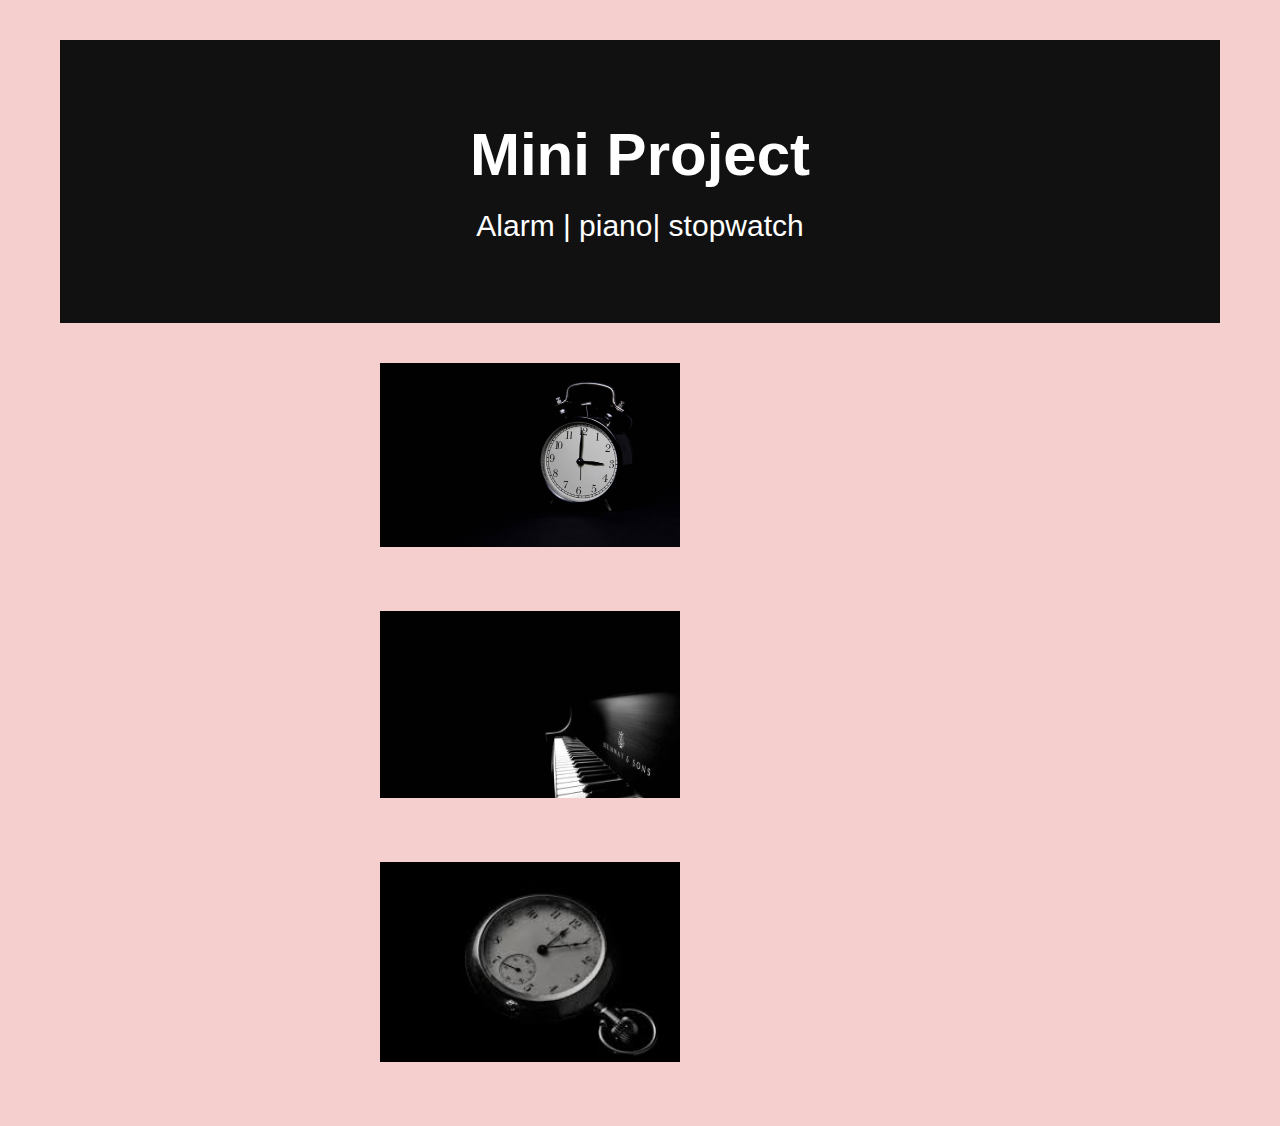
<file: index.html>
<!DOCTYPE html>
<html lang="en">
<head>
    <meta charset="UTF-8">
    <meta http-equiv="X-UA-Compatible" content="IE=edge">
    <meta name="viewport" content="width=device-width, initial-scale=1.0">
    <link rel="stylesheet" href="style.css" class="style css">
    <title>Miniproject</title>
</head>
<body>
    <div class="header">
        <h1> Mini Project</h1>
        <p>Alarm | piano| stopwatch</p>
      </div>
      <div class="container"><a href="./alarm clock/index.html" class="link">
        <img src="a.jpg" alt="Snow" >
        </a>
      </div>
      <div class="container"><a href="./piano/index.html" class="link">
        <img src="p.jpg" alt="Snow" ></a>
      </div>
      <div class="container"><a href="./STOPWATCH/index.html" class="link">
        <img src="s.jpg" alt="Snow"></a>
      </div>
  </div>       
</body>
</html>
</file>
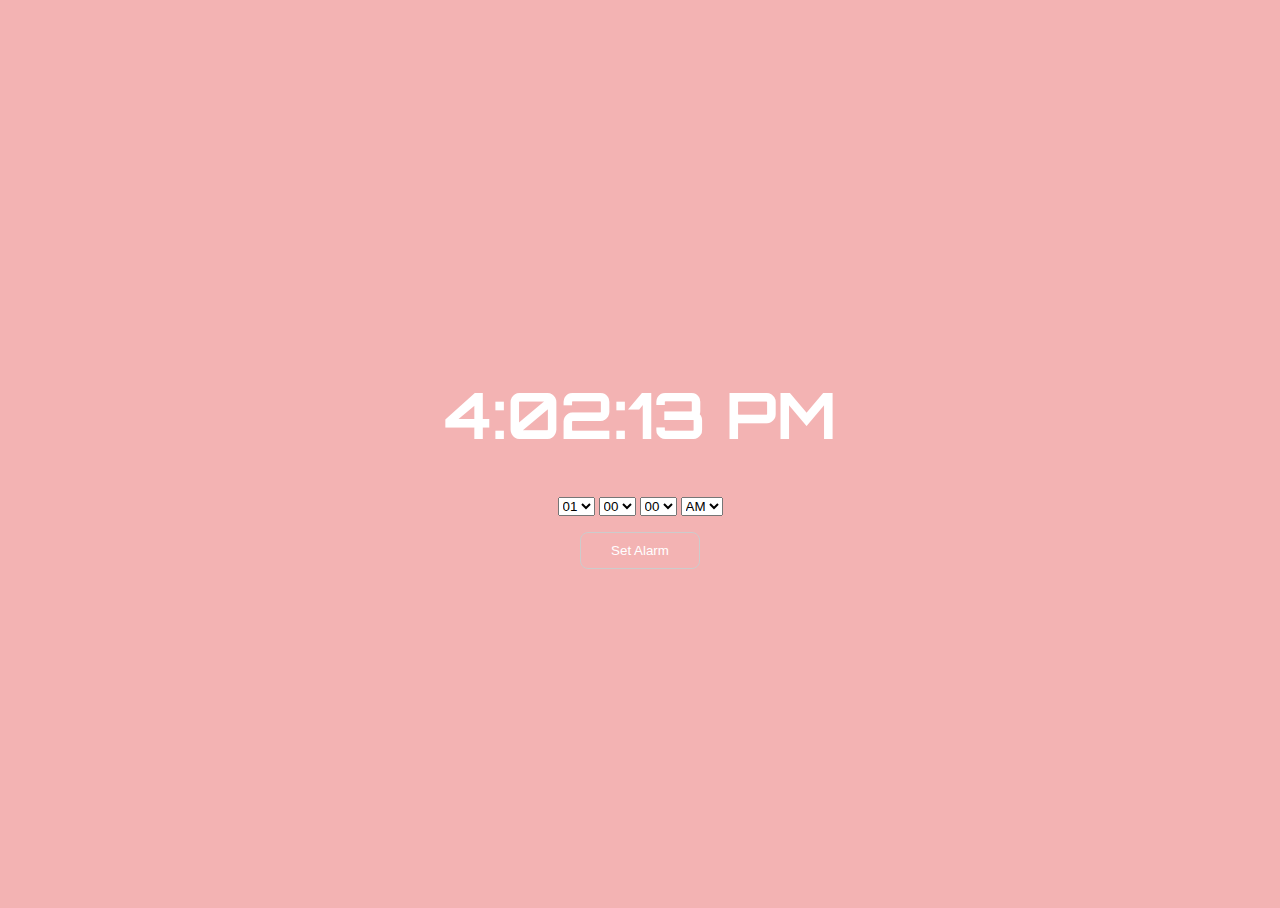
<file: alarm clock/index.html>
<!DOCTYPE html>
<html lang="en">
<head>
    <meta charset="UTF-8">
    <meta http-equiv="X-UA-Compatible" content="IE=edge">
    <meta name="viewport" content="width=device-width, initial-scale=1.0">
    <link href="https://fonts.googleapis.com/css?family=Orbitron" rel="stylesheet">
    <style>
        html, body {
    height: 100%;
  }
  
  /* background */
  body {
    background: rgb(243, 179, 179);
    text-align: center;
  }
  /* header */
  h1 {
    font-family: 'Orbitron', sans-serif;
    font-size: 4em;
    color: #fff;
  }
  
  /* buttons */
  button {
    cursor: pointer;
    margin: 0 5px;
    padding: 10px 30px;
    background: transparent;
    border: 1px solid #ccc;
    border-radius: 8px;
    outline: 0;
    color: #fff;
    transition: all ease 300ms;
  }
  button:hover {
    color: #333;
    background: #fff;
  }
  
  .table {
    display: table;
    width: 100%;
    height: 100%;
  }
  .cell {
    display: table-cell;
    vertical-align: middle;
    cursor: default;
  }
  

  .hide {
    display: none;
  }

    </style>
    <title>Document</title>
</head>
<body>
    <div class="table">
        <div class="cell">
          <h1 id="clock" class="clock"></h1>
          
          <select id="hours"></select>
          <select id="minutes"></select>
          <select id="seconds"></select>
          <select id="ampm">
            <option value="AM">AM</option>
            <option value="PM">PM</option>
          </select>
          
          <p>
            <button id="snooze" class="hide">Snooze</button>
            <button id="startstop">Set Alarm</button>
          </p>
        </div>
      </div>
      <script>
      
var time, alarm, currentH, currentM,
    activeAlarm = false,
    sound = new Audio("https://freesound.org/data/previews/316/316847_4939433-lq.mp3");

sound.loop = true;

// define a function to display the current time
function displayTime() {
  var now = new Date();
  time = now.toLocaleTimeString();
  clock.textContent = time;
  // time = "1:00:00 AM";
  // watch for alarm
  if (time === alarm) {
    sound.play();
    
    // show snooze button
    snooze.className = "";
  }
  setTimeout(displayTime, 1000);
}
displayTime();

// add option values relative towards time
function addMinSecVals(id) {
  var select = id;
  var min = 59;
  
  for (i = 0; i <= min; i++) {
    // defined as new Option(text, value)
    select.options[select.options.length] = new Option(i < 10 ? "0" + i : i, i < 10 ? "0" + i : i);
  }
}
function addHours(id) {
  var select = id;
  var hour = 12;
  
  for (i = 1; i <= hour; i++) {
    // defined as new Option(text, value)
    select.options[select.options.length] = new Option(i < 10 ? "0" + i : i, i);
  }
}
addMinSecVals(minutes);
addMinSecVals(seconds);
addHours(hours);

// set and clear alarm
startstop.onclick = function() {
  // set the alarm
  if (activeAlarm === false) {
    hours.disabled = true;
    minutes.disabled = true;
    seconds.disabled = true;
    ampm.disabled = true;
    
    alarm = hours.value + ":" + minutes.value + ":" + seconds.value + " " + ampm.value;
    this.textContent = "Clear Alarm";
    activeAlarm = true;
  } else {
    // clear the alarm
    hours.disabled = false;
    minutes.disabled = false;
    seconds.disabled = false;
    ampm.disabled = false;
    
    sound.pause();
    alarm = "00:00:00 AM";
    this.textContent = "Set Alarm";
    
    // hide snooze button
    snooze.className = "hide";
    activeAlarm = false;
  }
};

// snooze for 5 minutes
snooze.onclick = function() {
  if (activeAlarm === true) {
    // grab the current hour and minute
    currentH = time.substr(0, time.length - 9);
    currentM = time.substr(currentH.length + 1, time.length - 8);
    
    if (currentM >= "55") {
      minutes.value = "00";
      hours.value = parseInt(currentH) + 1;
    } else {
      if (parseInt(currentM) + 5 <= 9) {
        minutes.value = "0" + parseInt(currentM + 5);
      } else {
        minutes.value = parseInt(currentM) + 5;
      }
    }
    
    // hide snooze button
    snooze.className = "hide";
    
    // now reset alarm
    startstop.click();
    startstop.click();
  } else {
    return false;
  }
}
      </script>
</body>
</html>
</file>
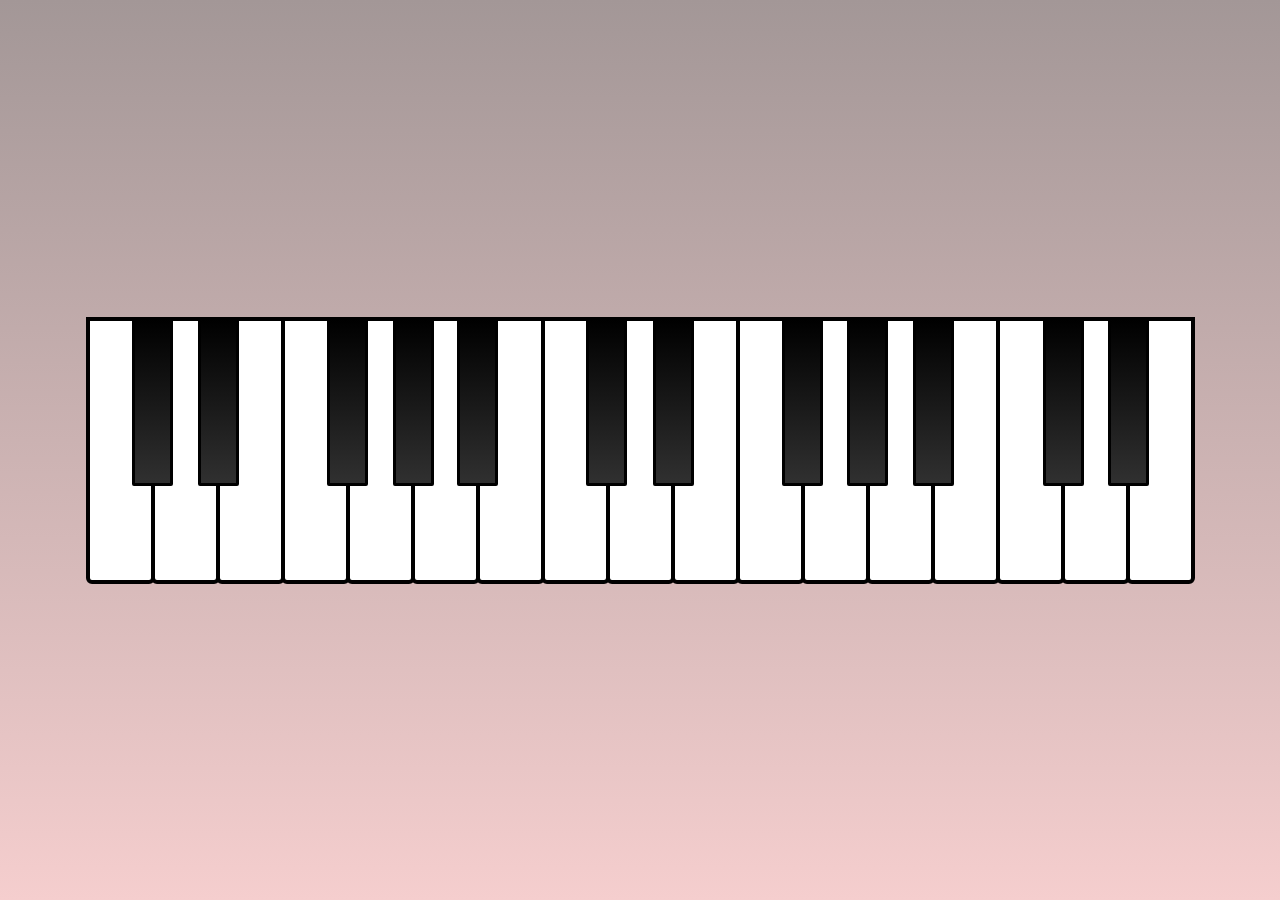
<file: piano/index.html>
<!doctype html>
<html>

<head>
  <title>Piano | Jayzz </title>
  <link rel="stylesheet" href="style.css" type="text/css">
</head>

<body>
  <div class="piano">
    <button class="white-key C3-key"></button>
    <button class="black-key Db3-key"></button>
    <button class="white-key D3-key"></button>
    <button class="black-key Eb3-key"></button>
    <button class="white-key E3-key"></button>
    <button class="white-key F3-key"></button>
    <button class="black-key Gb3-key"></button>
    <button class="white-key G3-key"></button>
    <button class="black-key Ab3-key"></button>
    <button class="white-key A3-key"></button>
    <button class="black-key Bb3-key"></button>
    <button class="white-key B3-key"></button>
    <button class="white-key C4-key"></button>
    <button class="black-key Db4-key"></button>
    <button class="white-key D4-key"></button>
    <button class="black-key Eb4-key"></button>
    <button class="white-key E4-key"></button>
    <button class="white-key F4-key"></button>
    <button class="black-key Gb4-key"></button>
    <button class="white-key G4-key"></button>
    <button class="black-key Ab4-key"></button>
    <button class="white-key A4-key"></button>
    <button class="black-key Bb4-key"></button>
    <button class="white-key B4-key"></button>
    <button class="white-key C5-key"></button>
    <button class="black-key Db5-key"></button>
    <button class="white-key D5-key"></button>
    <button class="black-key Eb5-key"></button>
    <button class="white-key E5-key"></button>
  </div>

  <script>
      const C3 = new Audio("sounds/C3.mp3");
const Db3 = new Audio("sounds/Db3.mp3");
const D3 = new Audio("sounds/D3.mp3");
const Eb3 = new Audio("sounds/Eb3.mp3");
const E3 = new Audio("sounds/E3.mp3");
const F3 = new Audio("sounds/F3.mp3");
const Gb3 = new Audio("sounds/Gb3.mp3");
const G3 = new Audio("sounds/G3.mp3");
const Ab3 = new Audio("sounds/Ab3.mp3");
const A3 = new Audio("sounds/A3.mp3");
const Bb3 = new Audio("sounds/Bb3.mp3");
const B3 = new Audio("sounds/B3.mp3");
const C4 = new Audio("sounds/C4.mp3");
const Db4 = new Audio("sounds/Db4.mp3");
const D4 = new Audio("sounds/D4.mp3");
const Eb4 = new Audio("sounds/Eb4.mp3");
const E4 = new Audio("sounds/E4.mp3");
const F4 = new Audio("sounds/F4.mp3");
const Gb4 = new Audio("sounds/Gb4.mp3");
const G4 = new Audio("sounds/G4.mp3");
const Ab4 = new Audio("sounds/Ab4.mp3");
const A4 = new Audio("sounds/A4.mp3");
const Bb4 = new Audio("sounds/Bb4.mp3");
const B4 = new Audio("sounds/B4.mp3");
const C5 = new Audio("sounds/C5.mp3");
const Db5 = new Audio("sounds/Db5.mp3");
const D5 = new Audio("sounds/D5.mp3");
const Eb5 = new Audio("sounds/Eb5.mp3");
const E5 = new Audio("sounds/E5.mp3");

const playSound = audio => {
  const clone = audio.cloneNode();
  clone.play();
  setTimeout(() => (clone.volume = 0.8), 400);
  setTimeout(() => (clone.volume = 0.6), 800);
  setTimeout(() => (clone.volume = 0.4), 1200);
  setTimeout(() => (clone.volume = 0.2), 1600);
  setTimeout(() => (clone.volume = 0), 2000);
};
// C3
const C3Key = document.querySelector(".C3-key");
const playC3 = () => {
  playSound(C3);
  C3Key.classList.add("active");
  setTimeout(() => C3Key.classList.remove("active"), 200);
};
C3Key.addEventListener("click", playC3);

// Db3
const Db3Key = document.querySelector(".Db3-key");
const playDb3 = () => {
  playSound(Db3);
  Db3Key.classList.add("active");
  setTimeout(() => Db3Key.classList.remove("active"), 200);
};
Db3Key.addEventListener("click", playDb3);

// D3
const D3Key = document.querySelector(".D3-key");
const playD3 = () => {
  playSound(D3);
  D3Key.classList.add("active");
  setTimeout(() => D3Key.classList.remove("active"), 200);
};
D3Key.addEventListener("click", playD3);

// Eb4
const Eb3Key = document.querySelector(".Eb3-key");
const playEb3 = () => {
  playSound(Eb3);
  Eb3Key.classList.add("active");
  setTimeout(() => Eb3Key.classList.remove("active"), 200);
};
Eb3Key.addEventListener("click", playEb3);

// E4
const E3Key = document.querySelector(".E3-key");
const playE3 = () => {
  playSound(E3);
  E3Key.classList.add("active");
  setTimeout(() => E3Key.classList.remove("active"), 200);
};
E3Key.addEventListener("click", playE3);

// F4
const F3Key = document.querySelector(".F3-key");
const playF3 = () => {
  playSound(F3);
  F3Key.classList.add("active");
  setTimeout(() => F3Key.classList.remove("active"), 200);
};
F3Key.addEventListener("click", playF3);

// Gb3
const Gb3Key = document.querySelector(".Gb3-key");
const playGb3 = () => {
  playSound(Gb3);
  Gb3Key.classList.add("active");
  setTimeout(() => Gb3Key.classList.remove("active"), 200);
};
Gb3Key.addEventListener("click", playGb3);

// G3
const G3Key = document.querySelector(".G3-key");
const playG3 = () => {
  playSound(G3);
  G3Key.classList.add("active");
  setTimeout(() => G3Key.classList.remove("active"), 200);
};
G3Key.addEventListener("click", playG3);

// Ab3
const Ab3Key = document.querySelector(".Ab3-key");
const playAb3 = () => {
  playSound(Ab3);
  Ab3Key.classList.add("active");
  setTimeout(() => Ab3Key.classList.remove("active"), 200);
};
Ab3Key.addEventListener("click", playAb3);

// A3
const A3Key = document.querySelector(".A3-key");
const playA3 = () => {
  playSound(A3);
  A3Key.classList.add("active");
  setTimeout(() => A3Key.classList.remove("active"), 200);
};
A3Key.addEventListener("click", playA3);

// Bb3
const Bb3Key = document.querySelector(".Bb3-key");
const playBb3 = () => {
  playSound(Bb3);
  Bb3Key.classList.add("active");
  setTimeout(() => Bb3Key.classList.remove("active"), 200);
};
Bb3Key.addEventListener("click", playBb3);

// B3
const B3Key = document.querySelector(".B3-key");
const playB3 = () => {
  playSound(B3);
  B3Key.classList.add("active");
  setTimeout(() => B3Key.classList.remove("active"), 200);
};
B3Key.addEventListener("click", playB3);

// C4
const C4Key = document.querySelector(".C4-key");
const playC4 = () => {
  playSound(C4);
  C4Key.classList.add("active");
  setTimeout(() => C4Key.classList.remove("active"), 200);
};
C4Key.addEventListener("click", playC4);

// Db4
const Db4Key = document.querySelector(".Db4-key");
const playDb4 = () => {
  playSound(Db4);
  Db4Key.classList.add("active");
  setTimeout(() => Db4Key.classList.remove("active"), 200);
};
Db4Key.addEventListener("click", playDb4);

// D4
const D4Key = document.querySelector(".D4-key");
const playD4 = () => {
  playSound(D4);
  D4Key.classList.add("active");
  setTimeout(() => D4Key.classList.remove("active"), 200);
};
D4Key.addEventListener("click", playD4);

// Eb4
const Eb4Key = document.querySelector(".Eb4-key");
const playEb4 = () => {
  playSound(Eb4);
  Eb4Key.classList.add("active");
  setTimeout(() => Eb4Key.classList.remove("active"), 200);
};
Eb4Key.addEventListener("click", playEb4);

// E4
const E4Key = document.querySelector(".E4-key");
const playE4 = () => {
  playSound(E4);
  E4Key.classList.add("active");
  setTimeout(() => E4Key.classList.remove("active"), 200);
};
E4Key.addEventListener("click", playE4);

// F4
const F4Key = document.querySelector(".F4-key");
const playF4 = () => {
  playSound(F4);
  F4Key.classList.add("active");
  setTimeout(() => F4Key.classList.remove("active"), 200);
};
F4Key.addEventListener("click", playF4);

// Gb4
const Gb4Key = document.querySelector(".Gb4-key");
const playGb4 = () => {
  playSound(Gb4);
  Gb4Key.classList.add("active");
  setTimeout(() => Gb4Key.classList.remove("active"), 200);
};
Gb4Key.addEventListener("click", playGb4);

// G4
const G4Key = document.querySelector(".G4-key");
const playG4 = () => {
  playSound(G4);
  G4Key.classList.add("active");
  setTimeout(() => G4Key.classList.remove("active"), 200);
};
G4Key.addEventListener("click", playG4);

// Ab4
const Ab4Key = document.querySelector(".Ab4-key");
const playAb4 = () => {
  playSound(Ab4);
  Ab4Key.classList.add("active");
  setTimeout(() => Ab4Key.classList.remove("active"), 200);
};
Ab4Key.addEventListener("click", playAb4);

// A4
const A4Key = document.querySelector(".A4-key");
const playA4 = () => {
  playSound(A4);
  A4Key.classList.add("active");
  setTimeout(() => A4Key.classList.remove("active"), 200);
};
A4Key.addEventListener("click", playA4);

// Bb4
const Bb4Key = document.querySelector(".Bb4-key");
const playBb4 = () => {
  playSound(Bb4);
  Bb4Key.classList.add("active");
  setTimeout(() => Bb4Key.classList.remove("active"), 200);
};
Bb4Key.addEventListener("click", playBb4);

// B4
const B4Key = document.querySelector(".B4-key");
const playB4 = () => {
  playSound(B4);
  B4Key.classList.add("active");
  setTimeout(() => B4Key.classList.remove("active"), 200);
};
B4Key.addEventListener("click", playB4);

// C5
const C5Key = document.querySelector(".C5-key");
const playC5 = () => {
  playSound(C5);
  C5Key.classList.add("active");
  setTimeout(() => C5Key.classList.remove("active"), 200);
};
C5Key.addEventListener("click", playC5);

// Db5
const Db5Key = document.querySelector(".Db5-key");
const playDb5 = () => {
  playSound(Db5);
  Db5Key.classList.add("active");
  setTimeout(() => Db5Key.classList.remove("active"), 200);
};
Db5Key.addEventListener("click", playDb5);

// D5
const D5Key = document.querySelector(".D5-key");
const playD5 = () => {
  playSound(D5);
  D5Key.classList.add("active");
  setTimeout(() => D5Key.classList.remove("active"), 200);
};
D5Key.addEventListener("click", playD5);

// Eb5
const Eb5Key = document.querySelector(".Eb5-key");
const playEb5 = () => {
  playSound(Eb5);
  Eb5Key.classList.add("active");
  setTimeout(() => Eb5Key.classList.remove("active"), 200);
};
Eb5Key.addEventListener("click", playEb5);

// E5
const E5Key = document.querySelector(".E5-key");
const playE5 = () => {
  playSound(E5);
  E5Key.classList.add("active");
  setTimeout(() => E5Key.classList.remove("active"), 200);
};
E5Key.addEventListener("click", playE5);

window.addEventListener("keydown", ({ keyCode }) => {
    // Press Z
    if (keyCode === 90) return playC3();

    // Press S
    if (keyCode === 83) return playDb3();
  
    // Press X
    if (keyCode === 88) return playD3();
  
    // Press D
    if (keyCode === 68) return playEb3();
  
    // Press `
    if (keyCode === 192) return playE3();
  
    // Press TAB
    if (keyCode === 9) return playF3();
  
    // Press 1
    if (keyCode === 49) return playGb3();
  
    // Press Q
    if (keyCode === 81) return playG3();
  
    // Press 2
    if (keyCode === 50) return playAb3();
  
    // Press W
    if (keyCode === 87) return playA3();
  
    // Press 3
    if (keyCode === 51) return playBb3();
  
    // Press E
    if (keyCode === 69) return playB3();

  // Press R
  if (keyCode === 82) return playC4();

  // Press 5
  if (keyCode === 53) return playDb4();

  // Press T
  if (keyCode === 84) return playD4();

  // Press 6
  if (keyCode === 54) return playEb4();

  // Press Y
  if (keyCode === 89) return playE4();

  // Press U
  if (keyCode === 85) return playF4();

  // Press 8
  if (keyCode === 56) return playGb4();

  // Press I
  if (keyCode === 73) return playG4();

  // Press 9
  if (keyCode === 57) return playAb4();

  // Press O
  if (keyCode === 79) return playA4();

  // Press 0
  if (keyCode === 48) return playBb4();

  // Press P
  if (keyCode === 80) return playB4();

  // Press {
  if (keyCode === 219) return playC5();

  // Press +
  if (keyCode === 187) return playDb5();

  // Press }
  if (keyCode === 221) return playD5();

  // Press Backspace 
  if (keyCode === 8) return playEb5();

  // Press |
  if (keyCode === 220) return playE5();
}); 
  </script>
</body>

</html>
</file>
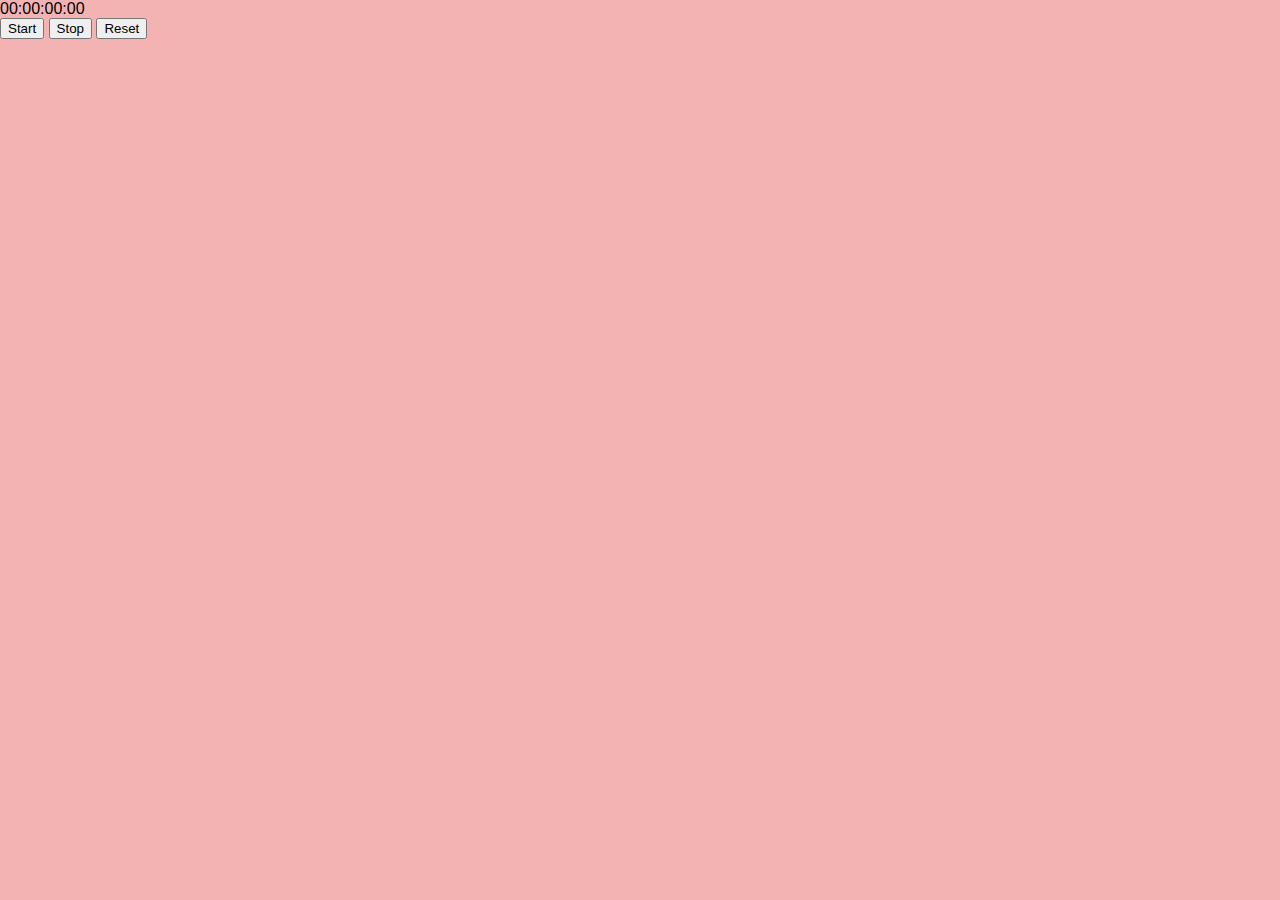
<file: STOPWATCH/index.html>
<!DOCTYPE html>
<html lang="en">
  <head>
    <meta charset="UTF-8" />
    <meta http-equiv="X-UA-Compatible" content="IE=edge" />
    <meta name="viewport" content="width=device-width, initial-scale=1.0" />
    <link rel="stylesheet" href="style.css" />
    <title>StopWatch</title>
  </head>
  <body>
    
    <div id="conatiner">
      <div id="watch">
        <p id="name"></p>
        <p>
          <span id="hr">00</span>:<span id="min">00</span>:<span id="sec"
            >00</span
          >:<span id="msec">00</span>
        </p>
        <div id="btn">
          <button id="start">Start</button>
          <button id="stop">Stop</button>
          <button id="reset">Reset</button>
        </div>
      </div>
      
    </div>
  </body>
  <script>
    let ms = 0,
  s = 0,
  m = 0,
  hr = 0;

let appendMs = document.getElementById("msec");
let appendSec = document.getElementById("sec");
let appendMin = document.getElementById("min");
let appendHr = document.getElementById("hr");

let buttonStart = document.getElementById("start");
let buttonStop = document.getElementById("stop");
let buttonReset = document.getElementById("reset");

let interval;

function timer() {
  ms++;
  if (ms > 9) {
    appendMs.innerHTML = ms;
  } else {
    appendMs.innerHTML = "0" + ms;
  }
  if (ms > 99) {
    s++;
    ms = 0;
    ms++;
    if (s > 9) {
      appendSec.innerHTML = s;
    } else {
      appendSec.innerHTML = "0" + s;
    }
    if (s > 59) {
      s = 0;
      m++;
      s++;
      if (m > 9) {
        appendMin.innerHTML = m;
      } else {
        appendMin.innerHTML = "0" + m;
      }
      if (m > 59) {
        m = 0;
        hr++;
        m++;
        if (hr > 9) {
          appendHr.innerHTML = hr;
        } else {
          appendHr.innerHTML = "0" + hr;
        }
      }
    }
  }
}
buttonStart.onclick = function () {
  interval = setInterval(timer);
};
buttonStop.onclick = function () {
  clearInterval(interval);
};

buttonReset.onclick = function () {
  ms = 0;
  s = 0;
  m = 0;
  hr = 0;
  appendMs.innerHTML = "00";
  appendSec.innerHTML = "00";
  appendMin.innerHTML = "00";
  appendHr.innerHTML = "00";
};

  </script>
</html>
</file>
<file: style.css>
*{
    margin: 20px;
    padding: 0;
    box-sizing: border-box;
}
body{
    background-color:rgb(61, 59, 59);
    color: whitesmoke;
    font-family: Arial, Helvetica, sans-serif;
        background-color:#f5cece;
}
.header {
    padding: 60px;
    text-align: center;
    background: #111;
    color: white;
    font-size: 30px;
  }
  .container {
    position: relative;
    width: 50%;
    display: block;
    margin-left: auto;
    margin-right: auto;
  }
  
  .container img {
    width: 50%;
    height: auto;
  }
  
  .container .btn {
    position: center;
    top: 50%;
    left: 50%;
    transform: translate(-50%, -50%);
    -ms-transform: translate(-50%, -50%);
    background-color: rgb(216, 180, 180);
    color: white;
    font-size: 16px;
    padding: 12px 24px;
    border: none;
    cursor: pointer;
    border-radius: 5px;
    display: block;
  margin-left: auto;
  margin-right: auto;
    
  }
  
  .container .btn:hover {
    background-color: rgb(78, 72, 72);
  }

  .link{
color: rgb(238, 230, 230);
</file>
<file: piano/style.css>
html {
    height: 100%;
  }
  
  body {
    margin: 0;
    padding: 0;
    height: 100%;
    display: flex;
    justify-content: center;
    align-items: center;
    /* background-image: linear-gradient(#403075, #882D61);
     */     
        /* background: linear-gradient(to bottom, #c31432 0%, #240b36 100%); */
        background: linear-gradient(to top, #f5cece, #a39797);
        /* background: linear-gradient(to top, #0f2027, #203a43, #2c5364); */
        /* background: linear-gradient(to top, #0f0c29, #302b63, #24243e); */
  
  
  }
  
  .piano {
    display: flex;
    position: relative;
    margin-left: 4px;
  }
  
  .white-key {
    width: 69px;
      height: 267px;
    background-color: #FFF;
    border: 4px solid black;
    border-radius: 0 0 6px 6px;
    margin-left: -4px;
    outline: none;
    cursor: pointer;
  }
  
  .white-key.active {
    background-color: #C0C0C0;
  }
  
  .black-key {
    position: absolute;
    width: 41px;
    height: 169px;
    background-image: linear-gradient(#000000, #303030);
    border: 3px solid black;
    border-radius: 0 0 2px 2px;
    outline: none;
    cursor: pointer;
  }
  
  .black-key.active {
    background-image: linear-gradient(#000000, #101010);
  }
  
  .Db4-key {
    left: 496px;
  }
  
  .Eb4-key {
    left: 563px;
  }
  
  .Gb4-key {
    left: 692px;
  }
  
  .Ab4-key {
    left: 757px;
  }
  
  .Bb4-key {
    left: 823px;
  }
  
  .Db5-key {
    left: 953px;
  }
  
  .Eb5-key {
    left: 1018px;
  }
  .Bb3-key {
    left: 367px;
  }
  .Gb3-key {
    left: 237px;
  }
  .Ab3-key {
    left: 303px;
  }
  .Eb3-key {
    left: 108px;
  }
  .Db3-key {
    left: 42px;
  }
</file>
<file: STOPWATCH/style.css>
* {
  padding: 8;
  margin: 0;
  box-sizing: border-box;
}
body {
  background-color: rgb(243, 179, 179);
  font-family: Verdana, Geneva, Tahoma, sans-serif;
}
</file>
